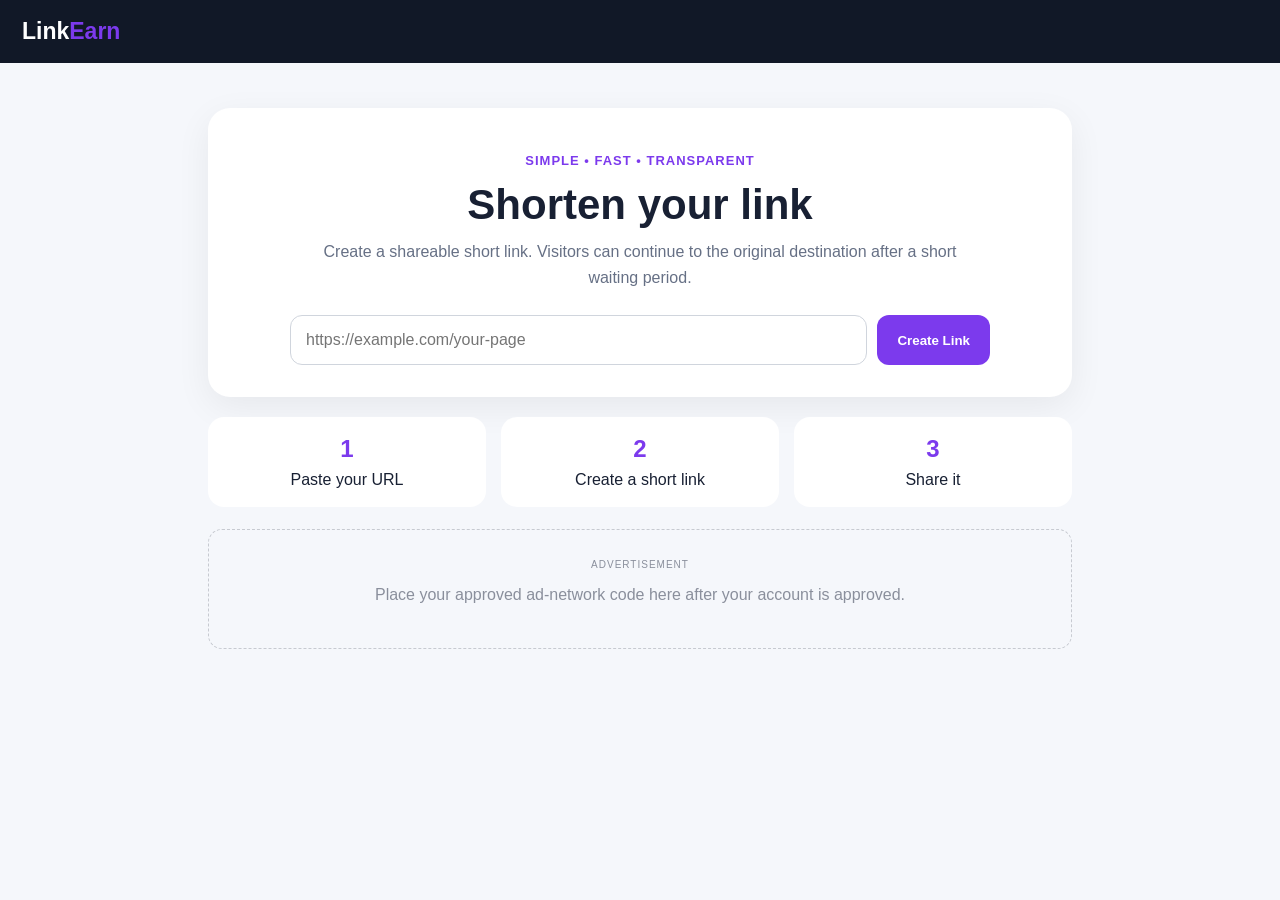
<file: index.html>
<!doctype html>
<html lang="en">
<head>
<meta charset="utf-8">
<meta name="viewport" content="width=device-width,initial-scale=1">
<title>LinkEarn — Shorten Your Links</title>
<link rel="stylesheet" href="/style.css">
</head>
<body>
<header><div class="brand">Link<span>Earn</span></div></header>

<main class="container">
  <section class="hero">
    <p class="tag">Simple • Fast • Transparent</p>
    <h1>Shorten your link</h1>
    <p class="sub">Create a shareable short link. Visitors can continue to the original destination after a short waiting period.</p>

    <form id="form">
      <input id="url" type="url" placeholder="https://example.com/your-page" required>
      <button type="submit">Create Link</button>
    </form>

    <div id="result" class="result hidden"></div>
  </section>

  <section class="info">
    <div><b>1</b><span>Paste your URL</span></div>
    <div><b>2</b><span>Create a short link</span></div>
    <div><b>3</b><span>Share it</span></div>
  </section>

  <section class="adbox">
    <small>ADVERTISEMENT</small>
    <p>Place your approved ad-network code here after your account is approved.</p>
  </section>
</main>

<script src="/app.js"></script>
</body>
</html>
</file>
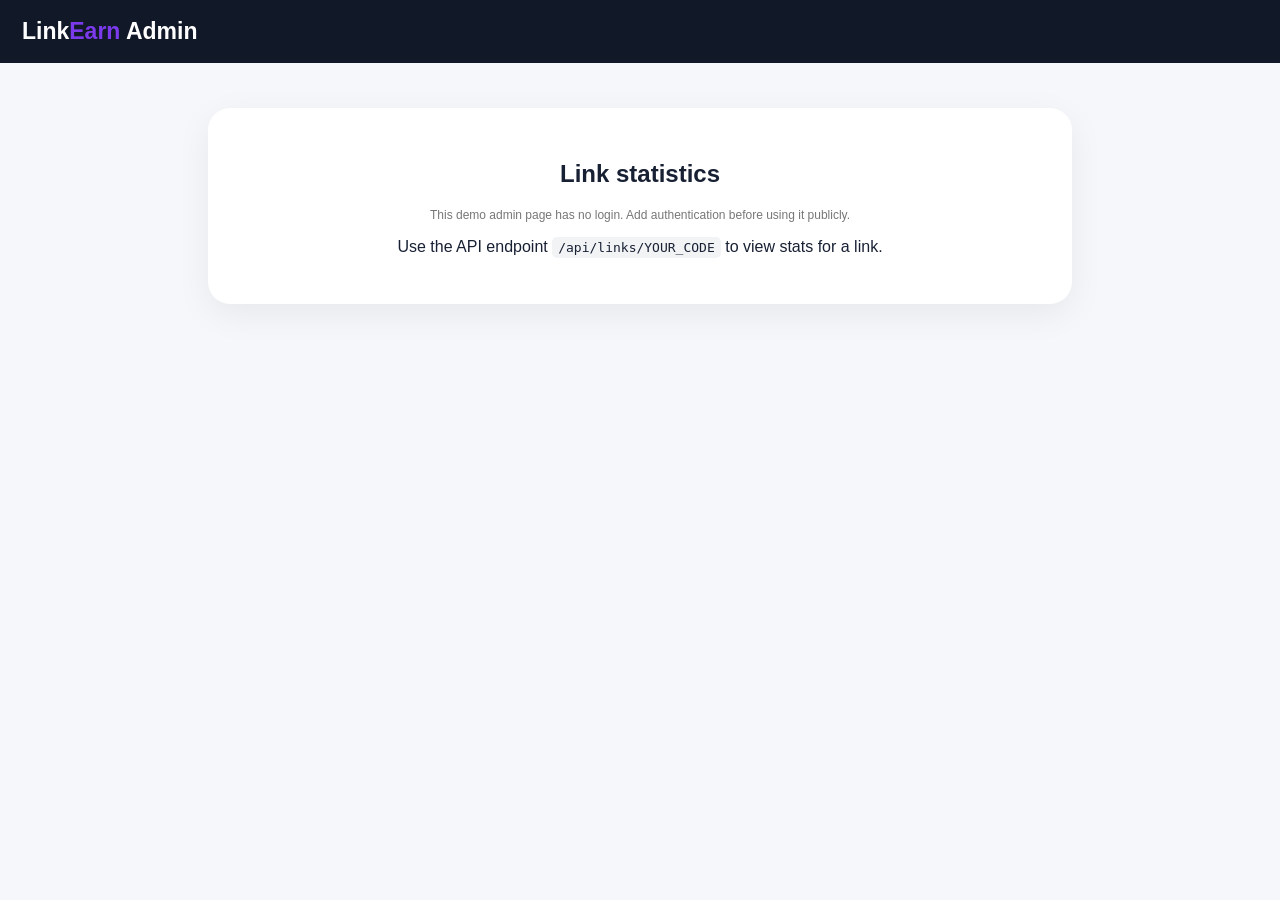
<file: admin.html>
<!doctype html>
<html lang="en">
<head>
<meta charset="utf-8">
<meta name="viewport" content="width=device-width,initial-scale=1">
<title>LinkEarn Stats</title>
<link rel="stylesheet" href="/style.css">
</head>
<body>
<header><div class="brand">Link<span>Earn</span> Admin</div></header>
<main class="container">
  <section class="card">
    <h1>Link statistics</h1>
    <p class="note">This demo admin page has no login. Add authentication before using it publicly.</p>
    <p>Use the API endpoint <code>/api/links/YOUR_CODE</code> to view stats for a link.</p>
  </section>
</main>
</body>
</html>
</file>
<file: style.css>
*{box-sizing:border-box}body{margin:0;font-family:Arial,sans-serif;background:#f5f7fb;color:#182033}header{background:#111827;color:white;padding:18px 22px}.brand{font-size:23px;font-weight:800}.brand span{color:#7c3aed}.container{max-width:900px;margin:0 auto;padding:45px 18px}.hero,.card{background:white;border-radius:22px;padding:32px;box-shadow:0 10px 35px #00000010}.hero{text-align:center}.tag{font-size:13px;font-weight:700;text-transform:uppercase;letter-spacing:1px;color:#7c3aed}.hero h1{font-size:42px;margin:10px 0}.sub{max-width:650px;margin:0 auto 25px;color:#667085;line-height:1.6}form{display:flex;gap:10px;max-width:700px;margin:auto}input{flex:1;padding:15px;border:1px solid #d0d5dd;border-radius:12px;font-size:16px}button{border:0;border-radius:12px;padding:14px 20px;background:#7c3aed;color:white;font-weight:700;cursor:pointer}button:hover{opacity:.9}.result{margin-top:20px;padding:18px;background:#f4f3ff;border-radius:14px}.short{margin:10px 0;font-weight:700;word-break:break-all}.hidden{display:none}.info{display:flex;gap:15px;margin-top:20px}.info div{flex:1;background:white;border-radius:16px;padding:18px;text-align:center}.info b{display:block;font-size:24px;color:#7c3aed;margin-bottom:8px}.adbox{margin-top:22px;min-height:120px;border:1px dashed #c7cad1;border-radius:14px;display:flex;align-items:center;justify-content:center;flex-direction:column;color:#8a8f9c}.adbox small{font-size:10px;letter-spacing:1px}.center{max-width:700px}.card{text-align:center}.progress{height:8px;background:#e5e7eb;border-radius:20px;overflow:hidden;margin:20px 0}.progress div{height:100%;width:0;background:#7c3aed;transition:width .8s}.note{font-size:12px;color:#777;margin-top:18px}code{background:#f1f3f5;padding:3px 6px;border-radius:5px}@media(max-width:650px){.hero h1{font-size:32px}form{flex-direction:column}.info{flex-direction:column}}
</file>
